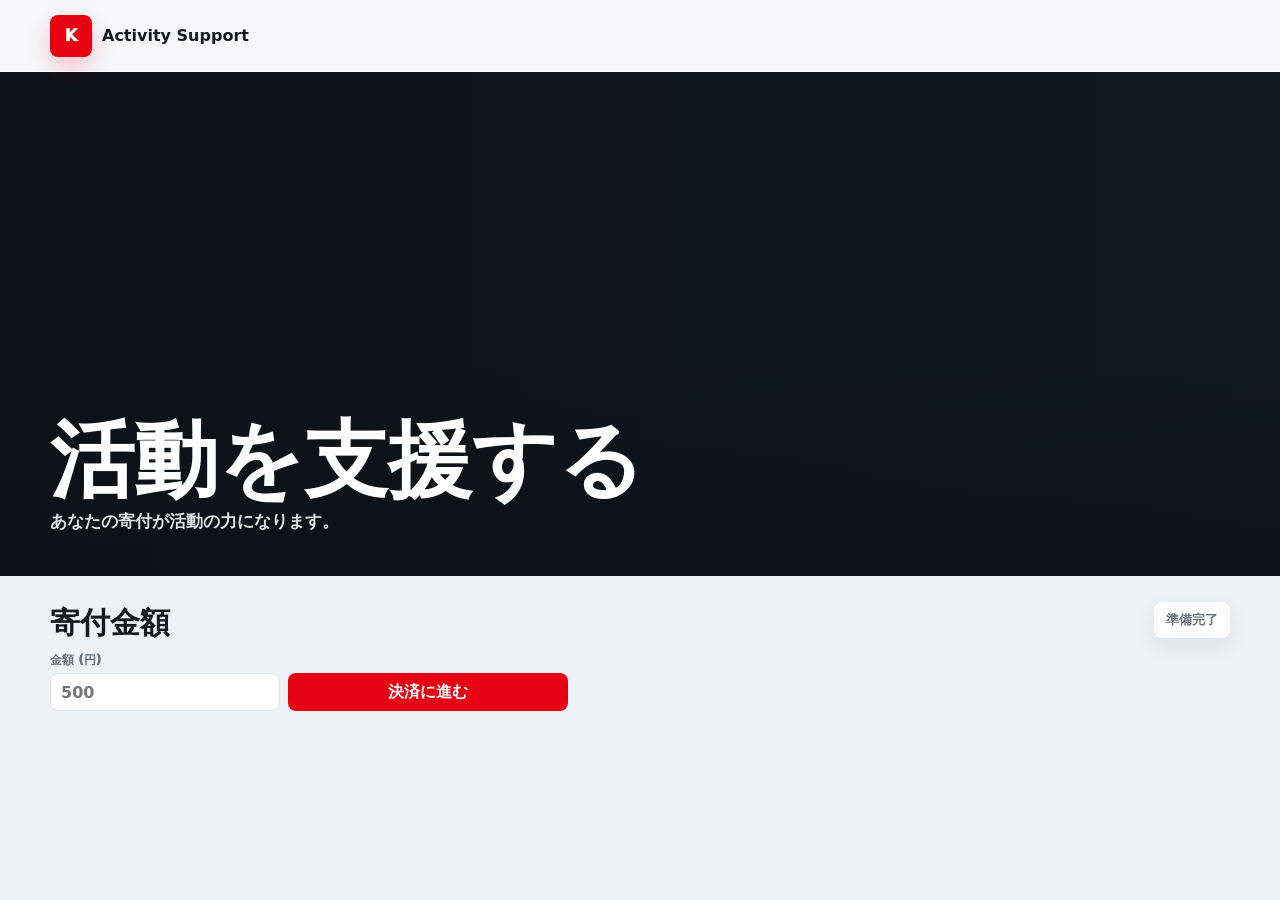
<file: index.html>
<!DOCTYPE html>
<html lang="ja">
<head>
  <meta charset="UTF-8">
  <meta name="viewport" content="width=device-width, initial-scale=1.0">
  <title>活動サポート</title>
  <link rel="stylesheet" href="styles.css">
</head>
<body>
  <header class="site-header">
    <div class="brand"><span>K</span><strong>Activity Support</strong></div>
  </header>
  <main>
    <section class="hero">
      <div class="hero-copy">
        <h1>活動を支援する</h1>
        <span>あなたの寄付が活動の力になります。</span>
      </div>
    </section>
    <section class="product-section">
      <div class="section-head">
        <h2>寄付金額</h2>
        <div id="shop-status">準備完了</div>
      </div>
      <div class="shop-config">
        <label>
          <span>金額 (円)</span>
          <input type="number" id="amount" placeholder="500">
        </label>
        <button id="pay-btn">決済に進む</button>
      </div>
    </section>
  </main>
  <script src="app.js"></script>
</body>
</html>
</file>
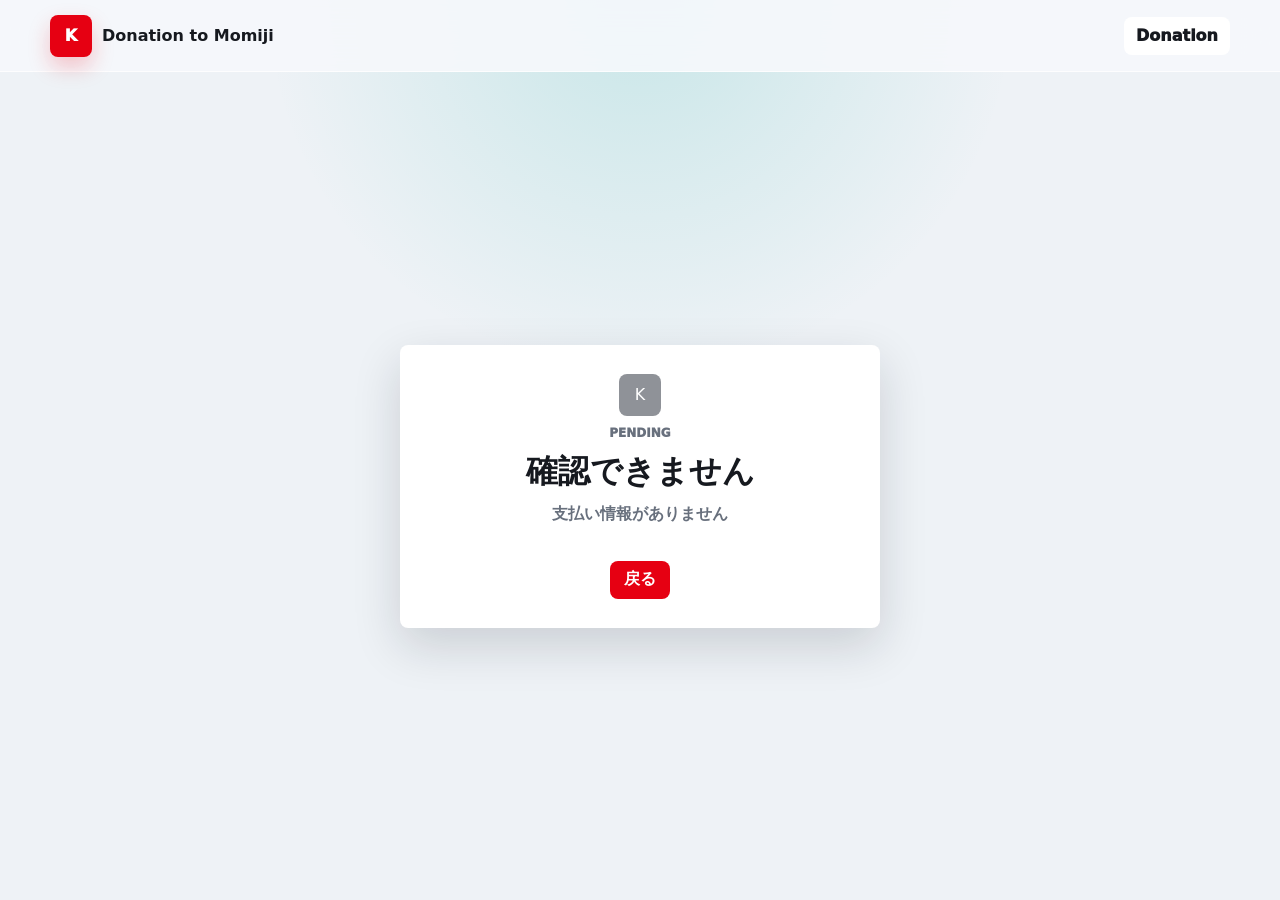
<file: success.html>
<!doctype html>
<html lang="ja">
<head>
  <meta charset="UTF-8" />
  <meta name="viewport" content="width=device-width, initial-scale=1.0" />
  <meta name="theme-color" content="#101318" />
  <title>Purchase Result</title>
  <link rel="stylesheet" href="./styles.css" />
</head>
<body class="result-page">
  <header class="site-header">
    <a class="brand" href="./index.html" aria-label="KaroCraft Market">
      <span>K</span>
      <strong>Donation to Momiji</strong>
    </a>
    <a class="plain-link" href="./index.html">Donation</a>
  </header>

  <main class="result-shell">
    <section class="result-panel" id="result-panel">
      <div class="result-icon">K</div>
      <p>Checking</p>
      <h1>支払い確認中</h1>
      <span id="result-message">KaroPayの取引状態を確認しています</span>
      <dl id="result-details"></dl>
      <a class="primary-link" href="./index.html">戻る</a>
    </section>
  </main>

  <script src="./success.js" type="module"></script>
</body>
</html>
</file>
<file: styles.css>
:root {
  color-scheme: light;
  --ink: #16191f;
  --muted: #68707d;
  --paper: #ffffff;
  --soft: #f2f5f8;
  --line: #dfe4ea;
  --red: #e60012;
  --teal: #00a89d;
  --blue: #2c63ff;
  --gold: #f5b21b;
  --shadow: 0 18px 48px rgba(20, 26, 36, .16);
}

* {
  box-sizing: border-box;
}

html {
  min-height: 100%;
  background: #eef2f6;
}

body {
  min-width: 320px;
  min-height: 100vh;
  margin: 0;
  color: var(--ink);
  background: #eef2f6;
  font-family: Inter, ui-sans-serif, system-ui, -apple-system, BlinkMacSystemFont, "Segoe UI", sans-serif;
  letter-spacing: 0;
}

button,
input {
  font: inherit;
  letter-spacing: 0;
}

button {
  border: 0;
  cursor: pointer;
}

.site-header {
  position: sticky;
  top: 0;
  z-index: 10;
  display: flex;
  align-items: center;
  justify-content: space-between;
  gap: 14px;
  min-height: 72px;
  padding: 10px max(18px, calc((100vw - 1180px) / 2));
  border-bottom: 1px solid rgba(255, 255, 255, .76);
  background: rgba(246, 248, 251, .92);
  backdrop-filter: blur(16px);
}

.brand,
.plain-link,
.primary-link {
  color: inherit;
  text-decoration: none;
}

.brand {
  display: inline-flex;
  align-items: center;
  min-width: 210px;
  gap: 10px;
  font-weight: 950;
}

.brand span,
.result-icon {
  display: grid;
  place-items: center;
  width: 42px;
  height: 42px;
  border-radius: 8px;
  color: #fff;
  background: var(--red);
  box-shadow: 0 10px 22px rgba(230, 0, 18, .22);
}

.brand strong {
  overflow: hidden;
  text-overflow: ellipsis;
  white-space: nowrap;
}

.shop-config {
  display: grid;
  grid-template-columns: minmax(170px, 230px) minmax(190px, 280px) auto;
  align-items: end;
  gap: 8px;
  min-width: 0;
}

.shop-config label {
  display: grid;
  gap: 4px;
  min-width: 0;
}

.shop-config span,
.section-head p,
.product-copy small,
.result-panel p {
  margin: 0;
  color: var(--muted);
  font-size: 12px;
  font-weight: 950;
  text-transform: uppercase;
}

.shop-config input {
  width: 100%;
  height: 38px;
  min-width: 0;
  padding: 0 10px;
  border: 1px solid var(--line);
  border-radius: 8px;
  outline: 0;
  background: #fff;
  font-weight: 800;
}

.shop-config input:focus {
  border-color: var(--red);
  box-shadow: 0 0 0 3px rgba(230, 0, 18, .12);
}

.shop-config button,
.product-buy button,
.primary-link {
  display: inline-flex;
  align-items: center;
  justify-content: center;
  min-height: 38px;
  padding: 0 14px;
  border-radius: 8px;
  color: #fff;
  background: var(--red);
  font-weight: 950;
}

main {
  display: grid;
  gap: 26px;
}

.hero {
  position: relative;
  display: grid;
  min-height: min(56vh, 520px);
  overflow: hidden;
  align-items: end;
  padding: 42px max(18px, calc((100vw - 1180px) / 2));
  color: #fff;
  background: #111821;
}

.hero img {
  position: absolute;
  inset: 0;
  width: 100%;
  height: 100%;
  object-fit: cover;
}

.hero::after {
  position: absolute;
  inset: 0;
  content: "";
  background:
    linear-gradient(90deg, rgba(12, 16, 22, .82) 0%, rgba(12, 16, 22, .36) 52%, rgba(12, 16, 22, .08) 100%),
    linear-gradient(0deg, rgba(12, 16, 22, .6) 0%, transparent 42%);
}

.hero-copy {
  position: relative;
  z-index: 1;
  display: grid;
  width: min(620px, 100%);
  gap: 9px;
}

.hero-copy p {
  margin: 0;
  color: #9ff3ee;
  font-size: 13px;
  font-weight: 950;
  text-transform: uppercase;
}

.hero-copy h1 {
  margin: 0;
  font-size: clamp(42px, 8vw, 84px);
  line-height: .96;
}

.hero-copy span {
  width: min(480px, 100%);
  color: rgba(255, 255, 255, .88);
  font-size: 17px;
  font-weight: 850;
  line-height: 1.45;
}

.product-section {
  display: grid;
  width: min(1180px, calc(100vw - 36px));
  gap: 14px;
  margin: 0 auto 42px;
}

.section-head {
  display: flex;
  align-items: end;
  justify-content: space-between;
  gap: 12px;
}

.section-head h2 {
  margin: 2px 0 0;
  font-size: 30px;
  line-height: 1;
}

#shop-status {
  min-height: 34px;
  max-width: min(520px, 56vw);
  overflow: hidden;
  padding: 9px 12px;
  border-radius: 8px;
  color: var(--muted);
  background: #fff;
  box-shadow: 0 8px 22px rgba(20, 26, 36, .08);
  font-size: 13px;
  font-weight: 900;
  text-overflow: ellipsis;
  white-space: nowrap;
}

#shop-status.ready {
  color: #007a72;
  background: #e8fbf8;
}

#shop-status.error {
  color: var(--red);
  background: #fff0f1;
}

.product-grid {
  display: grid;
  grid-template-columns: repeat(3, minmax(0, 1fr));
  gap: 14px;
}

.product-card {
  display: grid;
  min-width: 0;
  grid-template-rows: 180px minmax(138px, auto) auto;
  overflow: hidden;
  border: 1px solid rgba(255, 255, 255, .82);
  border-radius: 8px;
  background: #fff;
  box-shadow: 0 12px 30px rgba(20, 26, 36, .1);
}

.product-art {
  position: relative;
  display: grid;
  place-items: center;
  overflow: hidden;
  background:
    radial-gradient(circle at 74% 18%, rgba(255, 255, 255, .48) 0 10%, transparent 11%),
    linear-gradient(145deg, #202630 0%, #111820 100%);
}

.product-card.gems .product-art {
  background: linear-gradient(145deg, #102a2b 0%, #111820 100%);
}

.product-card.builder .product-art {
  background: linear-gradient(145deg, #22304d 0%, #111820 100%);
}

.shape {
  position: absolute;
  display: block;
  border-radius: 8px;
}

.shape.main {
  width: 96px;
  height: 96px;
  background: var(--gold);
  box-shadow: 14px 16px 0 rgba(0, 0, 0, .18), inset -14px -16px 0 rgba(146, 93, 0, .2);
  transform: rotate(12deg);
}

.shape.accent {
  right: 42px;
  bottom: 34px;
  width: 52px;
  height: 52px;
  background: var(--teal);
  box-shadow: inset -8px -10px 0 rgba(0, 80, 78, .18);
  transform: rotate(-18deg);
}

.shape.spark {
  left: 48px;
  top: 34px;
  width: 34px;
  height: 34px;
  background: #fff;
  opacity: .88;
  transform: rotate(45deg);
}

.product-card.gems .shape.main {
  background: var(--teal);
  border-radius: 50% 50% 8px 8px;
}

.product-card.gems .shape.accent {
  background: #7be8ff;
}

.product-card.builder .shape.main {
  background: var(--blue);
}

.product-card.builder .shape.accent {
  background: #ff746d;
}

.product-copy {
  display: grid;
  align-content: start;
  gap: 8px;
  min-width: 0;
  padding: 16px;
}

.product-copy h3 {
  margin: 0;
  overflow-wrap: anywhere;
  font-size: 22px;
  line-height: 1.08;
}

.product-copy p {
  margin: 0;
  color: var(--muted);
  font-size: 14px;
  font-weight: 760;
  line-height: 1.45;
}

.product-buy {
  display: flex;
  align-items: center;
  justify-content: space-between;
  gap: 12px;
  min-height: 66px;
  padding: 12px 16px 16px;
}

.product-buy strong {
  font-size: 22px;
}

.product-buy button {
  min-width: 110px;
  background: #24262d;
}

.product-buy button:disabled {
  cursor: progress;
  opacity: .62;
}

.plain-link {
  min-height: 38px;
  padding: 9px 12px;
  border-radius: 8px;
  background: #fff;
  font-weight: 950;
}

.result-page {
  background:
    radial-gradient(circle at 50% 0%, rgba(0, 168, 157, .16), transparent 34%),
    #eef2f6;
}

.result-shell {
  min-height: calc(100vh - 72px);
  place-items: center;
  padding: 24px;
}

.result-panel {
  display: grid;
  justify-items: center;
  width: min(480px, 100%);
  gap: 10px;
  padding: 28px;
  border: 1px solid rgba(255, 255, 255, .82);
  border-radius: 8px;
  background: #fff;
  box-shadow: var(--shadow);
}

.result-panel h1 {
  margin: 0;
  text-align: center;
  font-size: 32px;
}

.result-panel > span {
  color: var(--muted);
  text-align: center;
  font-weight: 800;
}

.result-panel.paid .result-icon {
  background: var(--teal);
  box-shadow: 0 10px 22px rgba(0, 168, 157, .22);
}

.result-panel.failed .result-icon {
  background: #8f9298;
  box-shadow: none;
}

#result-details {
  display: grid;
  width: 100%;
  gap: 8px;
  margin: 8px 0;
}

#result-details div {
  display: flex;
  justify-content: space-between;
  gap: 12px;
  min-width: 0;
  padding: 10px 12px;
  border-radius: 8px;
  background: var(--soft);
}

#result-details dt,
#result-details dd {
  margin: 0;
  min-width: 0;
  font-weight: 900;
}

#result-details dt {
  color: var(--muted);
}

#result-details dd {
  overflow: hidden;
  text-overflow: ellipsis;
  white-space: nowrap;
}

@media (max-width: 900px) {
  .site-header {
    position: static;
    display: grid;
    align-items: stretch;
  }

  .shop-config {
    grid-template-columns: 1fr;
  }

  .product-grid {
    grid-template-columns: 1fr;
  }

  .section-head {
    align-items: stretch;
    flex-direction: column;
  }

  #shop-status {
    max-width: 100%;
  }

  .hero {
    min-height: 430px;
    padding-top: 72px;
  }
}

@media (max-width: 520px) {
  .brand {
    min-width: 0;
  }

  .hero {
    min-height: 390px;
  }

  .hero-copy h1 {
    font-size: 42px;
  }

  .product-card {
    grid-template-rows: 160px minmax(142px, auto) auto;
  }
}
</file>
